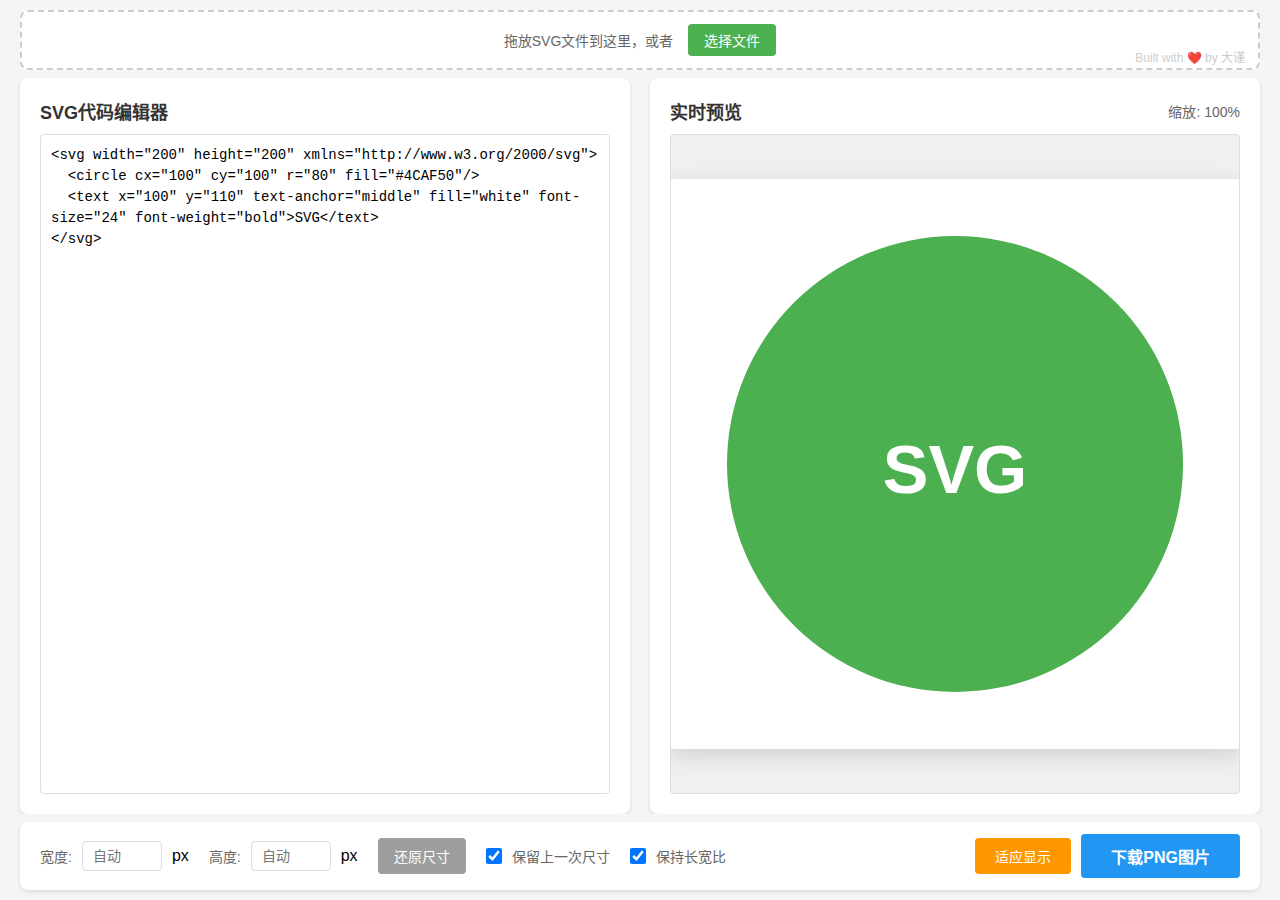
<file: SVG-to-PNG.html>
<!DOCTYPE html>
<html lang="zh-CN">
<head>
    <meta charset="UTF-8">
    <meta name="viewport" content="width=device-width, initial-scale=1.0">
    <title>SVG转PNG图片生成器</title>
    <style>
        /* 全局重置样式 */
        * {
            margin: 0;
            padding: 0;
            box-sizing: border-box;
        }
        
        /* 主体样式 */
        body {
            font-family: -apple-system, BlinkMacSystemFont, 'Segoe UI', Roboto, 'Helvetica Neue', Arial, sans-serif;
            background-color: #f5f5f5;
            height: 100vh;
            display: flex;
            flex-direction: column;
        }
        
        /* 文件拖放区域样式 */
        .drop-zone {
            background-color: #fff;
            border: 2px dashed #ccc;
            border-radius: 8px;
            padding: 12px 20px;
            text-align: center;
            margin: 10px 20px 8px 20px;
            transition: all 0.3s ease;
            cursor: pointer;
            flex-shrink: 0;
            display: flex;
            align-items: center;
            justify-content: center;
            gap: 15px;
        }
        
        /* 拖放区域悬停效果 */
        .drop-zone:hover {
            border-color: #4CAF50;
            background-color: #f9f9f9;
        }
        
        /* 拖放区域拖拽中效果 */
        .drop-zone.dragover {
            border-color: #4CAF50;
            background-color: #e8f5e9;
        }
        
        /* 拖放区域文本样式 */
        .drop-zone p {
            color: #666;
            font-size: 14px;
            margin: 0;
        }
        
        /* 拖放区域按钮样式 */
        .drop-zone button {
            background-color: #4CAF50;
            color: white;
            border: none;
            padding: 6px 16px;
            border-radius: 4px;
            cursor: pointer;
            font-size: 14px;
        }
        
        /* 拖放区域按钮悬停效果 */
        .drop-zone button:hover {
            background-color: #45a049;
        }
        
        /* 作者信息样式 */
        .author-info {
            position: absolute;
            top: 48px;
            right: 35px;
            font-size: 12px;
            color: #ccc;
            user-select: none;
        }
        
        /* 作者信息链接样式 */
        .author-info a {
            color: #ccc;
            text-decoration: none;
            transition: color 0.3s;
        }
        
        /* 作者信息链接悬停效果 */
        .author-info a:hover {
            color: #999;
        }
        
        /* 主内容区域样式 */
        .main-content {
            flex: 1;
            display: flex;
            padding: 0 20px;
            gap: 20px;
            overflow: hidden;
            min-height: 0;
        }
        
        /* 编辑器容器样式 */
        .editor-container {
            flex: 1;
            background-color: #fff;
            border-radius: 8px;
            padding: 20px;
            display: flex;
            flex-direction: column;
            box-shadow: 0 2px 4px rgba(0,0,0,0.1);
        }
        
        /* 编辑器标题样式 */
        .editor-header {
            font-size: 18px;
            font-weight: bold;
            margin-bottom: 10px;
            color: #333;
        }
        
        /* SVG代码编辑器样式 */
        #svgEditor {
            flex: 1;
            width: 100%;
            font-family: 'Consolas', 'Monaco', 'Courier New', monospace;
            font-size: 14px;
            border: 1px solid #ddd;
            border-radius: 4px;
            padding: 10px;
            resize: none;
            line-height: 1.5;
        }
        
        /* 预览容器样式 */
        .preview-container {
            flex: 1;
            background-color: #fff;
            border-radius: 8px;
            padding: 20px;
            display: flex;
            flex-direction: column;
            box-shadow: 0 2px 4px rgba(0,0,0,0.1);
        }
        
        /* 预览标题样式 */
        .preview-header {
            font-size: 18px;
            font-weight: bold;
            margin-bottom: 10px;
            color: #333;
            display: flex;
            align-items: center;
            justify-content: space-between;
        }
        
        /* 缩放信息样式 */
        .zoom-info {
            font-size: 14px;
            color: #666;
            font-weight: normal;
        }
        
        /* 预览区域样式 */
        .preview-area {
            flex: 1;
            border: 1px solid #ddd;
            border-radius: 4px;
            display: flex;
            align-items: center;
            justify-content: center;
            overflow: hidden;
            position: relative;
            cursor: grab;
            background: #f0f0f0;
        }
        
        /* 预览区域拖拽中光标样式 */
        .preview-area:active {
            cursor: grabbing;
        }

        /* SVG预览容器样式 */
        #svgPreview {
            position: absolute;
            top: 0;
            left: 0;
            width: 100%;
            height: 100%;
        }
        
        /* 预览画布样式 */
        .preview-canvas {
            background: white;
            box-shadow: 0 2px 8px rgba(0,0,0,0.15);
            overflow: hidden;
            position: relative;
        }
        
        /* 预览画布内SVG样式 */
        .preview-canvas svg {
            display: block;
        }
        
        /* 控制面板样式 */
        .controls {
            background-color: #fff;
            padding: 12px 20px;
            margin: 8px 20px 10px 20px;
            border-radius: 8px;
            display: flex;
            align-items: center;
            gap: 20px;
            box-shadow: 0 2px 4px rgba(0,0,0,0.1);
            flex-wrap: wrap;
            flex-shrink: 0;
        }
        
        /* 控制组样式 */
        .control-group {
            display: flex;
            align-items: center;
            gap: 10px;
        }
        
        /* 控制组标签样式 */
        .control-group label {
            color: #666;
            font-size: 14px;
            cursor: help;
        }
        
        /* 数字输入框样式 */
        .control-group input[type="number"] {
            width: 80px;
            padding: 6px 10px;
            border: 1px solid #ddd;
            border-radius: 4px;
            font-size: 14px;
        }
        
        /* 复选框样式 */
        .control-group input[type="checkbox"] {
            width: 16px;
            height: 16px;
            cursor: pointer;
        }
        
        /* 还原尺寸按钮样式 */
        .reset-btn {
            background-color: #9E9E9E;
            color: white;
            border: none;
            padding: 8px 16px;
            border-radius: 4px;
            cursor: pointer;
            font-size: 14px;
            transition: background-color 0.3s;
        }
        
        /* 还原尺寸按钮悬停效果 */
        .reset-btn:hover {
            background-color: #757575;
        }
        
        /* 还原尺寸按钮点击效果 */
        .reset-btn:active {
            transform: scale(0.98);
        }
        
        /* 右侧控制组样式 */
        .right-controls {
            margin-left: auto;
            display: flex;
            gap: 10px;
            align-items: center;
        }
        
        /* 适应显示按钮样式 */
        .fit-btn {
            background-color: #FF9800;
            color: white;
            border: none;
            padding: 8px 20px;
            border-radius: 4px;
            cursor: pointer;
            font-size: 14px;
            transition: background-color 0.3s;
        }
        
        /* 适应显示按钮悬停效果 */
        .fit-btn:hover {
            background-color: #F57C00;
        }
        
        /* 适应显示按钮点击效果 */
        .fit-btn:active {
            transform: scale(0.98);
        }
        
        /* 下载按钮样式 */
        .download-btn {
            background-color: #2196F3;
            color: white;
            border: none;
            padding: 10px 30px;
            border-radius: 4px;
            cursor: pointer;
            font-size: 16px;
            font-weight: bold;
        }
        
        /* 下载按钮悬停效果 */
        .download-btn:hover {
            background-color: #1976D2;
        }
        
        /* 下载按钮点击效果 */
        .download-btn:active {
            transform: scale(0.98);
        }
        
        /* 隐藏文件输入框 */
        #fileInput {
            display: none;
        }
        
        /* 响应式设计 - 移动端适配 */
        @media (max-width: 768px) {
            /* 主内容区域垂直排列 */
            .main-content {
                flex-direction: column;
            }
            
            /* 控制面板换行显示 */
            .controls {
                flex-wrap: wrap;
            }
            
            /* 右侧控制组移动端样式 */
            .right-controls {
                margin-left: 0;
                width: 100%;
                margin-top: 10px;
            }
            
            /* 按钮自适应宽度 */
            .download-btn, .fit-btn {
                flex: 1;
            }
            
            /* 隐藏作者信息 */
            .author-info {
                display: none;
            }
        }
    </style>
</head>
<body>
    <!-- 作者信息 -->
    <div class="author-info">
        Built with ❤️ by <a href="#" title="用心打造">大谨</a>
    </div>
    
    <!-- 文件拖放区域 -->
    <div class="drop-zone" id="dropZone" title="支持拖放SVG文件或点击选择文件上传">
        <p>拖放SVG文件到这里，或者</p>
        <button onclick="document.getElementById('fileInput').click()" title="点击选择本地SVG文件">选择文件</button>
        <input type="file" id="fileInput" accept=".svg,image/svg+xml">
    </div>
    
    <!-- 主内容区域 -->
    <div class="main-content">
        <!-- SVG代码编辑器 -->
        <div class="editor-container">
            <div class="editor-header">SVG代码编辑器</div>
            <textarea id="svgEditor" placeholder="在这里输入或粘贴SVG代码..." title="在此输入或粘贴SVG代码，支持实时预览。可以直接编辑代码来修改图形"><svg width="200" height="200" xmlns="http://www.w3.org/2000/svg">
  <circle cx="100" cy="100" r="80" fill="#4CAF50"/>
  <text x="100" y="110" text-anchor="middle" fill="white" font-size="24" font-weight="bold">SVG</text>
</svg></textarea>
        </div>
        
        <!-- 实时预览区域 -->
        <div class="preview-container">
            <div class="preview-header">
                <span>实时预览</span>
                <span class="zoom-info" id="zoomInfo" title="当前预览缩放比例">缩放: 100%</span>
            </div>
            <div class="preview-area" id="previewArea" title="鼠标滚轮缩放，按住拖动查看">
                <div id="svgPreview"></div>
            </div>
        </div>
    </div>
    
    <!-- 控制面板 -->
    <div class="controls">
        <!-- 宽度输入控制组 -->
        <div class="control-group">
            <label for="widthInput" title="设置导出PNG图片的宽度（像素）">宽度:</label>
            <input type="number" id="widthInput" value="" placeholder="自动" min="1" title="输出PNG的宽度，留空则使用SVG原始宽度">
            <span>px</span>
        </div>
        
        <!-- 高度输入控制组 -->
        <div class="control-group">
            <label for="heightInput" title="设置导出PNG图片的高度（像素）">高度:</label>
            <input type="number" id="heightInput" value="" placeholder="自动" min="1" title="输出PNG的高度，留空则使用SVG原始高度">
            <span>px</span>
        </div>
        
        <!-- 还原尺寸按钮 -->
        <button class="reset-btn" id="resetBtn" title="将宽高输入框恢复为SVG的原始尺寸">还原尺寸</button>
        
        <!-- 保留上一次尺寸复选框 -->
        <div class="control-group">
            <input type="checkbox" id="keepSize" checked title="勾选后，加载新SVG时保留之前设置的输出尺寸">
            <label for="keepSize" title="勾选后，加载新SVG时保留之前设置的输出尺寸">保留上一次尺寸</label>
        </div>
        
        <!-- 保持长宽比复选框 -->
        <div class="control-group">
            <input type="checkbox" id="aspectRatio" checked title="勾选后，修改宽度或高度时自动按比例调整另一个值">
            <label for="aspectRatio" title="勾选后，修改宽度或高度时自动按比例调整另一个值">保持长宽比</label>
        </div>
        
        <!-- 隐藏的拉伸填充复选框（默认勾选，但不显示） -->
        <div class="control-group" style="display: none;">
            <input type="checkbox" id="stretchToFit" checked title="勾选后，输出PNG会拉伸以填满指定尺寸；取消勾选则保持原比例，空白区域填充白色">
            <label for="stretchToFit" title="勾选后，输出PNG会拉伸以填满指定尺寸；取消勾选则保持原比例，空白区域填充白色">拉伸填充</label>
        </div>
        
        <!-- 右侧控制组 -->
        <div class="right-controls">
            <button class="fit-btn" id="fitBtn" title="自动调整预览缩放，使SVG完整显示在预览区域内">适应显示</button>
            <button class="download-btn" id="downloadBtn" title="将当前SVG导出为PNG格式图片">下载PNG图片</button>
        </div>
    </div>
    
    <script>
        // ===== DOM元素获取 =====
        const dropZone = document.getElementById('dropZone');                    // 拖放区域
        const fileInput = document.getElementById('fileInput');                  // 文件输入框
        const svgEditor = document.getElementById('svgEditor');                  // SVG代码编辑器
        const svgPreview = document.getElementById('svgPreview');                // SVG预览容器
        const previewArea = document.getElementById('previewArea');              // 预览区域
        const widthInput = document.getElementById('widthInput');                // 宽度输入框
        const heightInput = document.getElementById('heightInput');              // 高度输入框
        const aspectRatioCheckbox = document.getElementById('aspectRatio');      // 保持长宽比复选框
        const keepSizeCheckbox = document.getElementById('keepSize');            // 保留尺寸复选框
        const stretchToFitCheckbox = document.getElementById('stretchToFit');    // 拉伸填充复选框（隐藏）
        const downloadBtn = document.getElementById('downloadBtn');              // 下载按钮
        const resetBtn = document.getElementById('resetBtn');                    // 还原尺寸按钮
        const fitBtn = document.getElementById('fitBtn');                        // 适应显示按钮
        const zoomInfo = document.getElementById('zoomInfo');                    // 缩放信息显示
        
        // ===== 状态变量 =====
        let originalAspectRatio = 1;      // 原始长宽比
        let originalWidth = 200;          // 原始宽度
        let originalHeight = 200;         // 原始高度
        let currentScale = 1;             // 当前缩放比例（1 = 100%）
        let baseScale = 1;                // 基准缩放（适应预览区域的缩放）
        let currentTranslateX = 0;        // 当前X轴平移量
        let currentTranslateY = 0;        // 当前Y轴平移量
        let isDragging = false;           // 是否正在拖拽
        let dragStartX = 0;               // 拖拽开始X坐标
        let dragStartY = 0;               // 拖拽开始Y坐标
        let lastSvgContent = '';          // 上一次的SVG内容
        let isNewContent = true;          // 是否为新内容
        
        /**
         * 更新SVG预览
         * 该函数负责将编辑器中的SVG代码渲染到预览区域
         */
        function updatePreview() {
            // 获取并清理SVG代码
            const svgCode = svgEditor.value.trim();
            
            // 如果没有SVG代码，显示提示信息
            if (!svgCode) {
                svgPreview.innerHTML = '<p style="color: #999;">SVG预览将显示在这里</p>';
                return;
            }
            
            // 检查内容变化程度，判断是否为新内容
            const contentDiff = getContentDifference(lastSvgContent, svgCode);
            isNewContent = contentDiff > 0.5 || lastSvgContent === '';
            lastSvgContent = svgCode;
            
            try {
                // 清理SVG代码，移除XML声明和DOCTYPE
                const cleanSvgCode = svgCode
                    .replace(/<\?xml[^?]*\?>/g, '') 
                    .replace(/<!DOCTYPE[^>]*>/g, '')
                    .trim();
                
                // 使用DOMParser解析SVG
                const parser = new DOMParser();
                const svgDoc = parser.parseFromString(cleanSvgCode, 'image/svg+xml');
                const svgElement = svgDoc.querySelector('svg');
                
                // 检查是否有有效的SVG元素
                if (!svgElement) {
                    throw new Error('未找到有效的SVG元素');
                }
                
                // 获取SVG的原始尺寸
                const viewBox = svgElement.getAttribute('viewBox');
                let svgWidth, svgHeight;
                
                if (viewBox) {
                    // 如果有viewBox，从中获取尺寸
                    const [, , vbWidth, vbHeight] = viewBox.split(/\s+/).map(Number);
                    svgWidth = vbWidth;
                    svgHeight = vbHeight;
                } else {
                    // 否则从width和height属性获取
                    svgWidth = parseFloat(svgElement.getAttribute('width')) || 100;
                    svgHeight = parseFloat(svgElement.getAttribute('height')) || 100;
                }
                
                // 如果是新内容，更新原始尺寸信息
                if (isNewContent) {
                    originalWidth = svgWidth;
                    originalHeight = svgHeight;
                    originalAspectRatio = svgWidth / svgHeight;
                    
                    // 如果没有勾选保留尺寸，更新输入框
                    if (!keepSizeCheckbox.checked) {
                        widthInput.value = Math.round(svgWidth);
                        heightInput.value = Math.round(svgHeight);
                    }
                }
                
                // 获取目标尺寸（用户输入的或原始尺寸）
                const targetWidth = parseInt(widthInput.value) || originalWidth;
                const targetHeight = parseInt(heightInput.value) || originalHeight;
                const shouldStretch = stretchToFitCheckbox.checked; // 始终使用拉伸填充（默认勾选）
                
                // 创建预览结构
                svgPreview.innerHTML = `
                    <div class="preview-wrapper" style="
                        position: absolute;
                        top: 0;
                        left: 0;
                        width: 100%;
                        height: 100%;
                        display: flex;
                        align-items: center;
                        justify-content: center;
                        overflow: hidden;
                    ">
                        <div class="preview-transformer" style="
                            position: relative;
                            transform-origin: center center;
                        ">
                            <div class="preview-canvas" style="
                                width: ${targetWidth}px;
                                height: ${targetHeight}px;
                                background: white;
                                box-shadow: 0 2px 8px rgba(0,0,0,0.15);
                                overflow: hidden;
                            ">
                            </div>
                        </div>
                    </div>
                `;
                
                // 获取画布元素
                const canvas = svgPreview.querySelector('.preview-canvas');
                
                // 处理SVG显示
                const processedSvg = svgElement.cloneNode(true);
                
                // 确保SVG有viewBox属性
                if (!processedSvg.getAttribute('viewBox')) {
                    processedSvg.setAttribute('viewBox', `0 0 ${svgWidth} ${svgHeight}`);
                }
                
                if (shouldStretch) {
                    // 拉伸填充模式（默认）
                    processedSvg.setAttribute('width', '100%');
                    processedSvg.setAttribute('height', '100%');
                    processedSvg.setAttribute('preserveAspectRatio', 'none');
                } else {
                    // 保持比例模式（备用）
                    processedSvg.setAttribute('width', '100%');
                    processedSvg.setAttribute('height', '100%');
                    processedSvg.setAttribute('preserveAspectRatio', 'xMidYMid meet');
                }
                
                // 将处理后的SVG插入画布
                canvas.innerHTML = new XMLSerializer().serializeToString(processedSvg);
                
                // 计算基准缩放，使画布适应预览区域
                const previewRect = previewArea.getBoundingClientRect();
                const scaleX = previewRect.width / targetWidth;
                const scaleY = previewRect.height / targetHeight;
                baseScale = Math.min(scaleX, scaleY);
                
                // 如果是新内容，重置视图
                if (isNewContent) {
                    currentScale = 1; // 100%缩放
                    currentTranslateX = 0;
                    currentTranslateY = 0;
                }
                
                // 应用变换
                updateTransform();
                
            } catch (error) {
                console.error('预览错误:', error);
                svgPreview.innerHTML = '<p style="color: #f44336;">SVG预览出错</p>';
            }
        }
        
        /**
         * 计算两个字符串的差异度
         * @param {string} str1 - 第一个字符串
         * @param {string} str2 - 第二个字符串
         * @returns {number} 差异度（0-1之间，0表示相同，1表示完全不同）
         */
        function getContentDifference(str1, str2) {
            if (!str1 || !str2) return 1;
            const len1 = str1.length;
            const len2 = str2.length;
            const maxLen = Math.max(len1, len2);
            if (maxLen === 0) return 0;
            
            // 计算长度差异和字符差异
            let diff = Math.abs(len1 - len2);
            const minLen = Math.min(len1, len2);
            for (let i = 0; i < minLen; i++) {
                if (str1[i] !== str2[i]) diff++;
            }
            return diff / maxLen;
        }
        
        /**
         * 更新预览区域的变换（缩放和平移）
         */
        function updateTransform() {
            const transformer = svgPreview.querySelector('.preview-transformer');
            if (transformer) {
                // 计算实际缩放（用户缩放 × 基准缩放）
                const actualScale = currentScale * baseScale;
                // 应用变换
                transformer.style.transform = `translate(${currentTranslateX}px, ${currentTranslateY}px) scale(${actualScale})`;
            }
            // 更新缩放信息显示
            zoomInfo.textContent = `缩放: ${Math.round(currentScale * 100)}%`;
        }
        
        /**
         * 适应显示 - 重置缩放和位置
         */
        function fitToView() {
            currentScale = 1;
            currentTranslateX = 0;
            currentTranslateY = 0;
            updateTransform();
        }
        
        // ===== 鼠标滚轮缩放功能 =====
        previewArea.addEventListener('wheel', function(e) {
            e.preventDefault();
            
            // 计算缩放增量（向上滚动放大，向下滚动缩小）
            const delta = e.deltaY > 0 ? 0.9 : 1.1;
            const newScale = currentScale * delta;
            
            // 限制缩放范围 10% - 10000%
            if (newScale >= 0.1 && newScale <= 100) {
                // 以鼠标位置为中心进行缩放
                const rect = previewArea.getBoundingClientRect();
                const x = e.clientX - rect.left - rect.width / 2;
                const y = e.clientY - rect.top - rect.height / 2;
                
                // 调整平移量，使缩放以鼠标位置为中心
                currentTranslateX = x + (currentTranslateX - x) * delta;
                currentTranslateY = y + (currentTranslateY - y) * delta;
                currentScale = newScale;
                
                updateTransform();
            }
        });
        
        // ===== 拖拽功能 =====
        // 鼠标按下开始拖拽
        previewArea.addEventListener('mousedown', function(e) {
            isDragging = true;
            dragStartX = e.clientX - currentTranslateX;
            dragStartY = e.clientY - currentTranslateY;
            e.preventDefault();
        });
        
        // 鼠标移动时拖拽
        document.addEventListener('mousemove', function(e) {
            if (isDragging) {
                currentTranslateX = e.clientX - dragStartX;
                currentTranslateY = e.clientY - dragStartY;
                updateTransform();
            }
        });
        
        // 鼠标释放结束拖拽
        document.addEventListener('mouseup', function() {
            isDragging = false;
        });
        
        // ===== 还原尺寸功能 =====
        resetBtn.addEventListener('click', function() {
            widthInput.value = Math.round(originalWidth);
            heightInput.value = Math.round(originalHeight);
            updatePreview();
        });
        
        // ===== 输入监听 =====
        let updateTimer;
        
        // SVG编辑器输入监听（延时更新预览）
        svgEditor.addEventListener('input', function() {
            clearTimeout(updateTimer);
            updateTimer = setTimeout(updatePreview, 300);
        });
        
        // 宽度输入监听
        widthInput.addEventListener('input', function() {
            // 如果保持长宽比，自动计算高度
            if (aspectRatioCheckbox.checked && this.value) {
                heightInput.value = Math.round(this.value / originalAspectRatio);
            }
            clearTimeout(updateTimer);
            updateTimer = setTimeout(updatePreview, 300);
        });
        
        // 高度输入监听
        heightInput.addEventListener('input', function() {
            // 如果保持长宽比，自动计算宽度
            if (aspectRatioCheckbox.checked && this.value) {
                widthInput.value = Math.round(this.value * originalAspectRatio);
            }
            clearTimeout(updateTimer);
            updateTimer = setTimeout(updatePreview, 300);
        });
        
        // 拉伸填充复选框监听（虽然隐藏，但保留功能）
        stretchToFitCheckbox.addEventListener('change', updatePreview);
        
        // 适应显示按钮监听
        fitBtn.addEventListener('click', fitToView);
        
        /**
         * 处理文件选择
         * @param {File} file - 选择的文件
         */
        function handleFile(file) {
            // 检查文件类型
            if (file.type === 'image/svg+xml' || file.name.endsWith('.svg')) {
                const reader = new FileReader();
                reader.onload = function(e) {
                    lastSvgContent = ''; // 重置内容比较
                    svgEditor.value = e.target.result;
                    updatePreview();
                };
                reader.readAsText(file);
            } else {
                alert('请选择SVG文件！');
            }
        }
        
        // ===== 拖放事件处理 =====
        // 拖放悬停
        dropZone.addEventListener('dragover', function(e) {
            e.preventDefault();
            this.classList.add('dragover');
        });
        
        // 拖放离开
        dropZone.addEventListener('dragleave', function(e) {
            e.preventDefault();
            this.classList.remove('dragover');
        });
        
        // 拖放释放
        dropZone.addEventListener('drop', function(e) {
            e.preventDefault();
            this.classList.remove('dragover');
            if (e.dataTransfer.files.length > 0) {
                handleFile(e.dataTransfer.files[0]);
            }
        });
        
        // 文件选择框变化
        fileInput.addEventListener('change', function(e) {
            if (e.target.files.length > 0) {
                handleFile(e.target.files[0]);
            }
        });
        
        /**
         * 下载PNG功能
         * 将SVG转换为PNG并触发下载
         */
        downloadBtn.addEventListener('click', async function() {
            const svgCode = svgEditor.value.trim();
            if (!svgCode) {
                alert('请先输入SVG代码！');
                return;
            }
            
            // 获取输出尺寸
            const width = parseInt(widthInput.value) || originalWidth || 800;
            const height = parseInt(heightInput.value) || originalHeight || 600;
            
            try {
                // 清理SVG代码
                let cleanSvgCode = svgCode
                    .replace(/<\?xml[^?]*\?>/g, '') // 移除XML声明
                    .replace(/<!DOCTYPE[^>]*>/g, '') // 移除DOCTYPE声明
                    .trim();
                
                // 解析SVG
                const parser = new DOMParser();
                const svgDoc = parser.parseFromString(cleanSvgCode, 'image/svg+xml');
                
                // 检查解析错误
                const parseError = svgDoc.querySelector('parsererror');
                if (parseError) {
                    throw new Error('SVG解析错误: ' + parseError.textContent);
                }
                
                const parsedSvg = svgDoc.querySelector('svg');
                if (!parsedSvg) {
                    throw new Error('未找到有效的SVG元素');
                }
                
                let svgOriginalWidth = originalWidth;
                let svgOriginalHeight = originalHeight;
                
                // 获取SVG原始尺寸
                const viewBox = parsedSvg.getAttribute('viewBox');
                if (viewBox) {
                    const vbParts = viewBox.split(/\s+/).map(Number);
                    if (vbParts.length >= 4) {
                        svgOriginalWidth = vbParts[2];
                        svgOriginalHeight = vbParts[3];
                    }
                } else {
                    // 从width/height属性获取
                    const svgWidth = parsedSvg.getAttribute('width');
                    const svgHeight = parsedSvg.getAttribute('height');
                    if (svgWidth && svgHeight) {
                        svgOriginalWidth = parseFloat(svgWidth) || svgOriginalWidth;
                        svgOriginalHeight = parseFloat(svgHeight) || svgOriginalHeight;
                    }
                }
                
                // 创建Canvas
                const canvas = document.createElement('canvas');
                canvas.width = width;
                canvas.height = height;
                const ctx = canvas.getContext('2d');
                
                // 填充白色背景
                ctx.fillStyle = 'white';
                ctx.fillRect(0, 0, width, height);
                
                // 处理SVG属性
                if (stretchToFitCheckbox.checked) {
                    // 拉伸填充模式（默认）
                    parsedSvg.setAttribute('width', width);
                    parsedSvg.setAttribute('height', height);
                    parsedSvg.setAttribute('preserveAspectRatio', 'none');
                } else {
                    // 保持比例模式
                    parsedSvg.setAttribute('width', svgOriginalWidth);
                    parsedSvg.setAttribute('height', svgOriginalHeight);
                    parsedSvg.setAttribute('preserveAspectRatio', 'xMidYMid meet');
                }
                
                // 确保有viewBox
                if (!parsedSvg.getAttribute('viewBox')) {
                    parsedSvg.setAttribute('viewBox', `0 0 ${svgOriginalWidth} ${svgOriginalHeight}`);
                }
                
                // 确保有xmlns命名空间
                if (!parsedSvg.getAttribute('xmlns')) {
                    parsedSvg.setAttribute('xmlns', 'http://www.w3.org/2000/svg');
                }
                
                // 序列化SVG
                const serializer = new XMLSerializer();
                const processedSvgString = serializer.serializeToString(parsedSvg);
                
                // 创建Blob和图片
                const img = new Image();
                const svgBlob = new Blob([processedSvgString], { 
                    type: 'image/svg+xml;charset=utf-8' 
                });
                const url = URL.createObjectURL(svgBlob);
                
                // 图片加载成功
                img.onload = function() {
                    try {
                        if (!stretchToFitCheckbox.checked) {
                            // 保持原始比例（备用逻辑）
                            const imgAspectRatio = svgOriginalWidth / svgOriginalHeight;
                            const canvasAspectRatio = width / height;
                            
                            let drawWidth, drawHeight, drawX, drawY;
                            
                            if (imgAspectRatio > canvasAspectRatio) {
                                // 图片更宽
                                drawWidth = width;
                                drawHeight = width / imgAspectRatio;
                                drawX = 0;
                                drawY = (height - drawHeight) / 2;
                            } else {
                                // 图片更高
                                drawHeight = height;
                                drawWidth = height * imgAspectRatio;
                                drawX = (width - drawWidth) / 2;
                                drawY = 0;
                            }
                            
                            ctx.drawImage(img, drawX, drawY, drawWidth, drawHeight);
                        } else {
                            // 拉伸模式（默认）
                            ctx.drawImage(img, 0, 0, width, height);
                        }
                        
                        // 导出为Blob并下载
                        canvas.toBlob(function(blob) {
                            if (!blob) {
                                throw new Error('无法生成图片');
                            }
                            const downloadUrl = URL.createObjectURL(blob);
                            const link = document.createElement('a');
                            link.download = 'svg-to-png-' + Date.now() + '.png';
                            link.href = downloadUrl;
                            link.click();
                            
                            // 清理资源
                            setTimeout(() => {
                                URL.revokeObjectURL(url);
                                URL.revokeObjectURL(downloadUrl);
                            }, 100);
                        }, 'image/png');
                    } catch (e) {
                        console.error('Canvas绘制错误:', e);
                        // 调用备用下载方法
                        fallbackDownload(processedSvgString, width, height, svgOriginalWidth, svgOriginalHeight);
                    }
                    
                    URL.revokeObjectURL(url);
                };
                
                // 图片加载失败
                img.onerror = function() {
                    console.error('图片加载失败');
                    // 调用备用下载方法
                    fallbackDownload(processedSvgString, width, height, svgOriginalWidth, svgOriginalHeight);
                    URL.revokeObjectURL(url);
                };
                
                img.src = url;
                
            } catch (error) {
                console.error('转换失败:', error);
                alert('SVG转换失败！\n\n错误信息：' + error.message + '\n\n请检查SVG代码是否正确。');
            }
        });

        /**
         * 备用下载方法
         * 当主要方法失败时使用base64编码方式
         * @param {string} svgString - SVG字符串
         * @param {number} width - 输出宽度
         * @param {number} height - 输出高度
         * @param {number} svgOriginalWidth - SVG原始宽度
         * @param {number} svgOriginalHeight - SVG原始高度
         */
        function fallbackDownload(svgString, width, height, svgOriginalWidth, svgOriginalHeight) {
            try {
                // 创建Canvas
                const canvas = document.createElement('canvas');
                canvas.width = width;
                canvas.height = height;
                const ctx = canvas.getContext('2d');
                
                // 白色背景
                ctx.fillStyle = 'white';
                ctx.fillRect(0, 0, width, height);
                
                // 创建图片对象
                const img = new Image();
                
                // 确保SVG有xmlns命名空间
                let validSvgString = svgString;
                if (!svgString.includes('xmlns')) {
                    validSvgString = svgString.replace('<svg', '<svg xmlns="http://www.w3.org/2000/svg"');
                }
                
                // 使用base64编码避免特殊字符问题
                const base64 = btoa(unescape(encodeURIComponent(validSvgString)));
                const dataUrl = 'data:image/svg+xml;base64,' + base64;
                
                // 图片加载成功
                img.onload = function() {
                    // 根据拉伸选项绘制
                    if (!stretchToFitCheckbox.checked && svgOriginalWidth && svgOriginalHeight) {
                        // 保持比例（备用）
                        const imgAspectRatio = svgOriginalWidth / svgOriginalHeight;
                        const canvasAspectRatio = width / height;
                        
                        let drawWidth, drawHeight, drawX, drawY;
                        
                        if (imgAspectRatio > canvasAspectRatio) {
                            drawWidth = width;
                            drawHeight = width / imgAspectRatio;
                            drawX = 0;
                            drawY = (height - drawHeight) / 2;
                        } else {
                            drawHeight = height;
                            drawWidth = height * imgAspectRatio;
                            drawX = (width - drawWidth) / 2;
                            drawY = 0;
                        }
                        
                        ctx.drawImage(img, drawX, drawY, drawWidth, drawHeight);
                    } else {
                        // 拉伸填充（默认）
                        ctx.drawImage(img, 0, 0, width, height);
                    }
                    
                    // 尝试下载
                    try {
                        canvas.toBlob(function(blob) {
                            if (blob) {
                                const link = document.createElement('a');
                                link.download = 'svg-to-png-' + Date.now() + '.png';
                                link.href = URL.createObjectURL(blob);
                                link.click();
                            } else {
                                // blob失败，使用toDataURL
                                const link = document.createElement('a');
                                link.download = 'svg-to-png-' + Date.now() + '.png';
                                link.href = canvas.toDataURL('image/png');
                                link.click();
                            }
                        }, 'image/png');
                    } catch (e) {
                        // 最后的尝试
                        const link = document.createElement('a');
                        link.download = 'svg-to-png-' + Date.now() + '.png';
                        link.href = canvas.toDataURL('image/png');
                        link.click();
                    }
                };
                
                // 图片加载失败
                img.onerror = function() {
                    alert('SVG转PNG失败！\n\n可能的原因：\n1. SVG包含不支持的元素（如foreignObject）\n2. SVG语法有误\n3. 包含外部资源无法加载\n\n请检查并简化SVG代码后重试。');
                };
                
                img.src = dataUrl;
                
            } catch (e) {
                console.error('备用方法也失败:', e);
                alert('转换完全失败，请检查SVG代码格式。\n\n建议：\n1. 移除XML声明\n2. 检查SVG标签是否完整\n3. 移除不必要的命名空间');
            }
        }

        
        // ===== 初始化 =====
        // 页面加载时更新一次预览
        updatePreview();
    </script>
</body>
</html>
</file>
